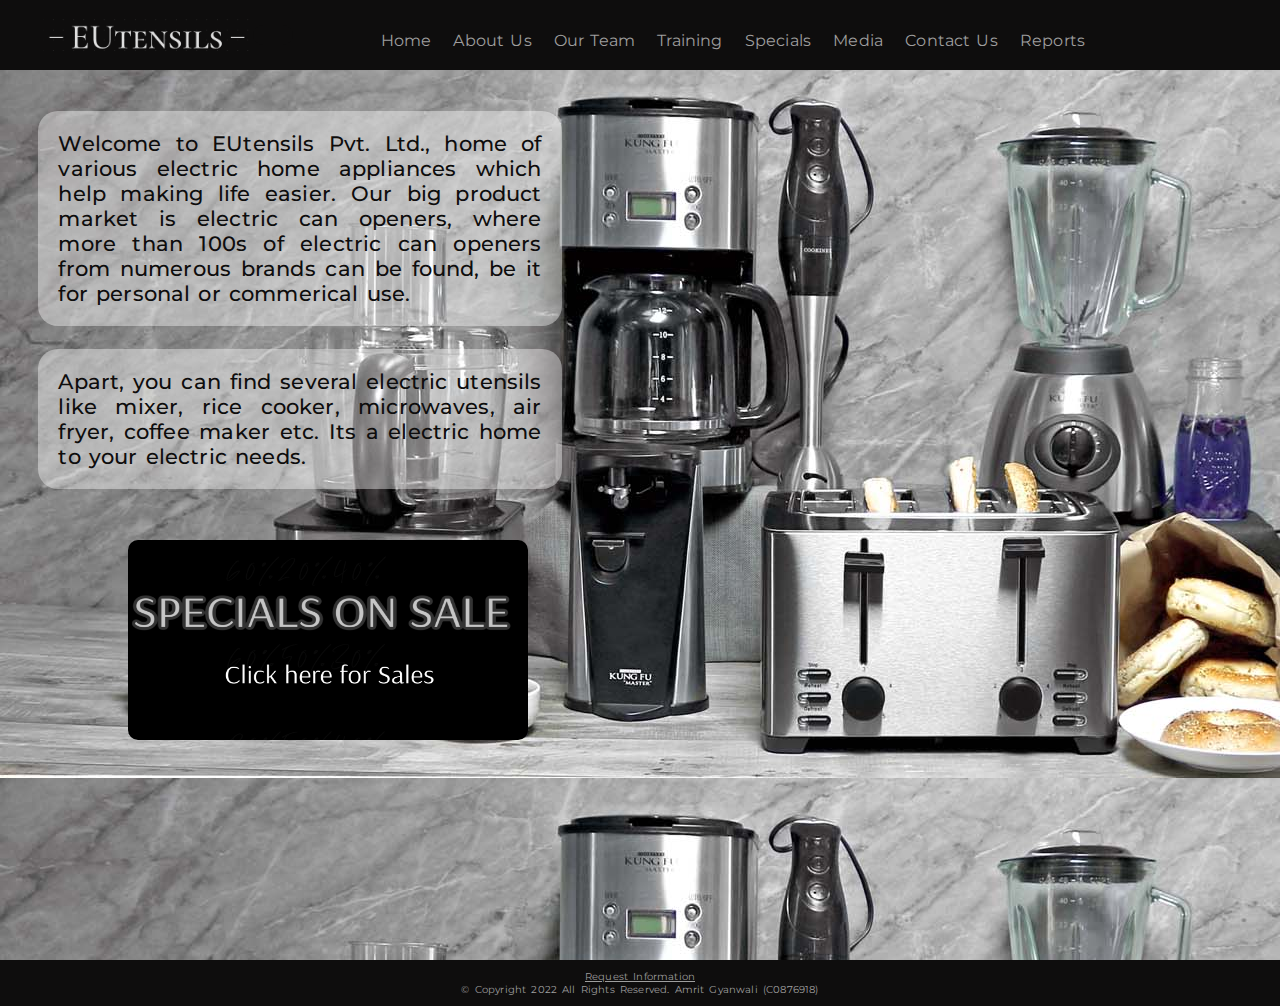
<file: index.html>
<!-- 
    Amrit Gyanwali
    C0876918
-->

<!-- Ref: w3schools.com for several conceptual informations during the term project build -->

<!DOCTYPE HTML5>
<html lang="en">

<head>
  <title>EUtensils</title>
  <!-- <script src="http://code.jquery.com/jquery-3.6.0.min.js"></script> -->
  <script src="js/jquery.min.js"></script>
  <link rel="stylesheet" href="css/styles.css">  <!-- common styles for all page -->
  <script src="js/main.js"></script>
  <meta charset="UTF-8">
  <meta name="viewport" content="width=device-width, initial-scale=1.0">
</head>

<body class="main-page">
  <div class="container">
    <header>

      <!-- Navigation for mobile and desktop views -->
      <nav class="nav">
        <input type="checkbox" id="nav-check">
        <a class="nav-logo" href="index.html" src="/images/logo.png"><img src="images/logo.png" height="50px" id="logo"
            alt="logo image"></a>

        <div class="nav-btn">
          <!-- Creates 3 bar button for mobile view -->
          <label for="nav-check">
            <span></span>
            <span></span>
            <span></span>
          </label>
        </div>

        <!-- Navigation menu items -->
        <ul class="nav-list nav-links">
          <li>
            <a href="index.html">Home</a>
          </li>
          <li>
            <a href="about.html">About Us</a>
          </li>
          <li>
            <a href="team.html">Our Team</a>
          </li>
          <li>
            <a href="training.html">Training</a>
          </li>
          <li>
            <a href="specials.html">Specials</a>
          </li>
          <li>
            <a href="media.html">Media</a>
          </li>
          <li>
            <a href="contact.html">Contact Us</a>
          </li>
          
          <!-- Drop down menu linking to database application MVC table data -->
          <li>
            <div class="dropdown">
              <a class="nav-report">Reports</a>
              <div class="dropdown-content">
                <br>
                <a href="http://185.113.4.41:7222/web1.html" target="_blank">WEB1</a><br><br>
                <a href="http://185.113.4.41:7222/web2.html" target="_blank">WEB2</a><br><br>
                <a href="http://185.113.4.41:7222/web3.html" target="_blank">WEB3</a><br><br>
                <a href="http://185.113.4.41:7222/web4.html" target="_blank">WEB4</a>

              </div>
            </div>
          </li>
        </ul>
      </nav>
    </header>

    <!-- Index page main container -->
    <main>
      <div class="banner">
        <div class="banner-info">
          <h3 class="banner-text">
            <p>
              Welcome to EUtensils Pvt. Ltd., home of various electric home appliances which help making life easier.
              Our big product market is electric can openers, where more than 100s of electric can openers from
              numerous brands can be found, be it for personal or commerical use. </p> <br>
            <p>
              Apart, you can find several electric utensils like mixer, rice cooker, microwaves, air fryer, coffee maker etc. 
              Its a electric home to your electric needs.
            </p>
          </h3>
        </div>
        
        <div class="specials-sale">
          <a href="specials.html"> <img class="sp-sale-img" src="images/banner-sale.png" alt="banner sale image" height="200px" width="400px"></a>
        </div>
        
      </div>
     

    </main>

    <!-- Footer start -->
    <footer>
      <a href="mailto:info@eutensils.com">Request Information</a><br>
      <p> &copy; Copyright 2022 All Rights Reserved. Amrit Gyanwali (C0876918)</p>
    </footer>

  </div>
</body>

</html>
</file>
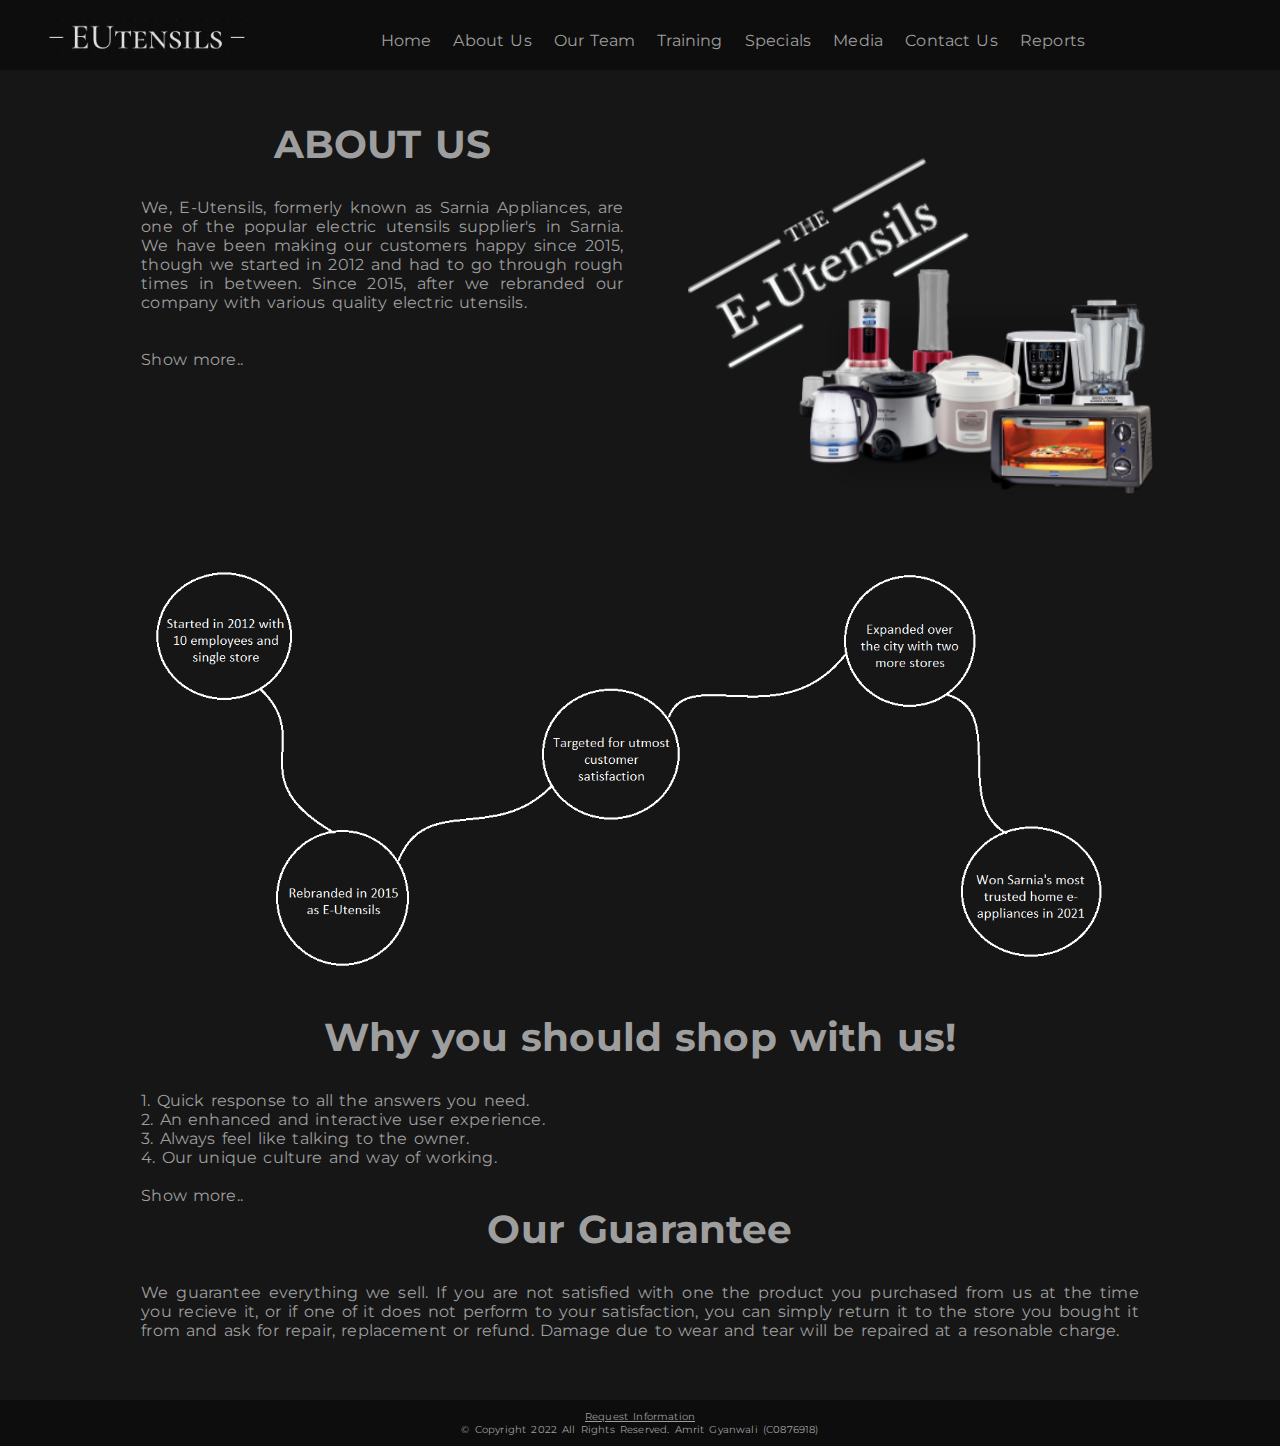
<file: about.html>
<!-- 
    Amrit Gyanwali
    C0876918
-->

<!-- Ref: w3schools.com for several conceptual informations during the term project build -->

<!DOCTYPE HTML5>
<html lang="en">

<head>
  <title>EUtensils</title>
  <!-- <script src="http://code.jquery.com/jquery-3.6.0.min.js"></script> -->
  <script src="js/jquery.min.js"></script>
  <link rel="stylesheet" href="css/styles.css"> <!-- common styles for all page -->
  <script src="js/main.js"></script>
  <link rel="stylesheet" href="css/about.css">
  <meta charset="UTF-8">
  <meta name="viewport" content="width=device-width, initial-scale=1.0">
</head>

<body class="main-page">
  <div class="container">
    <header>
      <!-- Navigation for mobile and desktop views -->
      <nav class="nav">
        <input type="checkbox" id="nav-check">
        <a class="nav-logo" href="index.html" src="/images/logo.png"><img src="images/logo.png" height="50px" id="logo"
            alt="logo image"></a>

        <div class="nav-btn">
          <!-- Creates 3 bar button for mobile view -->
          <label for="nav-check">
            <span></span>
            <span></span>
            <span></span>
          </label>
        </div>

        <!-- Navigation menu items -->
        <ul class="nav-list nav-links">
          <li>
            <a href="index.html">Home</a>
          </li>
          <li>
            <a href="about.html">About Us</a>
          </li>
          <li>
            <a href="team.html">Our Team</a>
          </li>
          <li>
            <a href="training.html">Training</a>
          </li>
          <li>
            <a href="specials.html">Specials</a>
          </li>
          <li>
            <a href="media.html">Media</a>
          </li>
          <li>
            <a href="contact.html">Contact Us</a>
          </li>

          <!-- Drop down menu linking to database application MVC table data -->
          <li>
            <div class="dropdown">
              <a class="nav-report">Reports</a>
              <div class="dropdown-content">
                <br>
                <a href="http://185.113.4.41:7222/web1.html" target="_blank">WEB1</a><br><br>
                <a href="http://185.113.4.41:7222/web2.html" target="_blank">WEB2</a><br><br>
                <a href="http://185.113.4.41:7222/web3.html" target="_blank">WEB3</a><br><br>
                <a href="http://185.113.4.41:7222/web4.html" target="_blank">WEB4</a>

              </div>
            </div>
          </li>
        </ul>
      </nav>
    </header>

    <main>
      <div class="aboutus-container">
        <div class="aboutus-wrapper">
          <!-- Introduction to the company -->
          <div id="aboutus-intro">
            <h2 class="aboutus-label">ABOUT US</h2>
            <div> We, E-Utensils, formerly known as Sarnia Appliances, are one of the popular electric utensils
              supplier's
              in Sarnia.
              We have been making our customers happy since 2015, though we started in 2012 and had to go through rough
              times in between.

              Since 2015, after we rebranded our company with various quality electric utensils. <br><br>
            </div>
            <div class="hide">
              Over a span of seven years, we have been able to open our stores at two more places in Sarnia and
              wish to grow more with our customer's love and support so that we could provide services to as many people
              as possible
              in Sarnia and even beyond the city.

            </div>
            <a class="show-hide"><br>Show more..</a>
          </div>

          <div class="aboutus-img">
            <img src="images/about-img.png" alt="about us image">
          </div>
        </div>

        <!-- graphical representation of company history -->
        <div class="about-history">
          <div class="our-story">
            <img src="images/aboutus-history.png" class="full-width story-margin" alt="about us history">
          </div>
          <div class="being-reason">
            <h2 class="aboutus-label">Why you should shop with us!</h2>
            <div>1. Quick response to all the answers you need.<br>
              2. An enhanced and interactive user experience.<br>
              3. Always feel like talking to the owner.<br>
              4. Our unique culture and way of working.<br>
            </div>
            <div class="hide">
              5. Deals, with the lowest prices, guaranteed.<br>
              6. VIP memberships for awesome previleges.<br>
              7. Multiple stores for ease of access.<br>
              8. Extended guarantees on most of the products.
            </div>
            <a class="show-hide"><br>Show more..</a>
          </div>
          <div class="our-guarantee">
            <h2 class="aboutus-label"> Our Guarantee</h2>
            <P>We guarantee everything we sell. If you are not satisfied with one the product you purchased from us at
              the time you recieve it, or if one of it does not perform to your satisfaction, you can simply return it
              to the store you bought it from and ask for repair, replacement or refund. Damage due to wear and tear
              will be repaired at a resonable charge.</P>
          </div>
        </div>
      </div>
    </main>

    <!-- Footer start -->
    <footer>
      <a href="mailto:info@eutensils.com">Request Information</a><br>
      <p> &copy; Copyright 2022 All Rights Reserved. Amrit Gyanwali (C0876918)</p>
    </footer>

  </div>
</body>

</html>
</file>
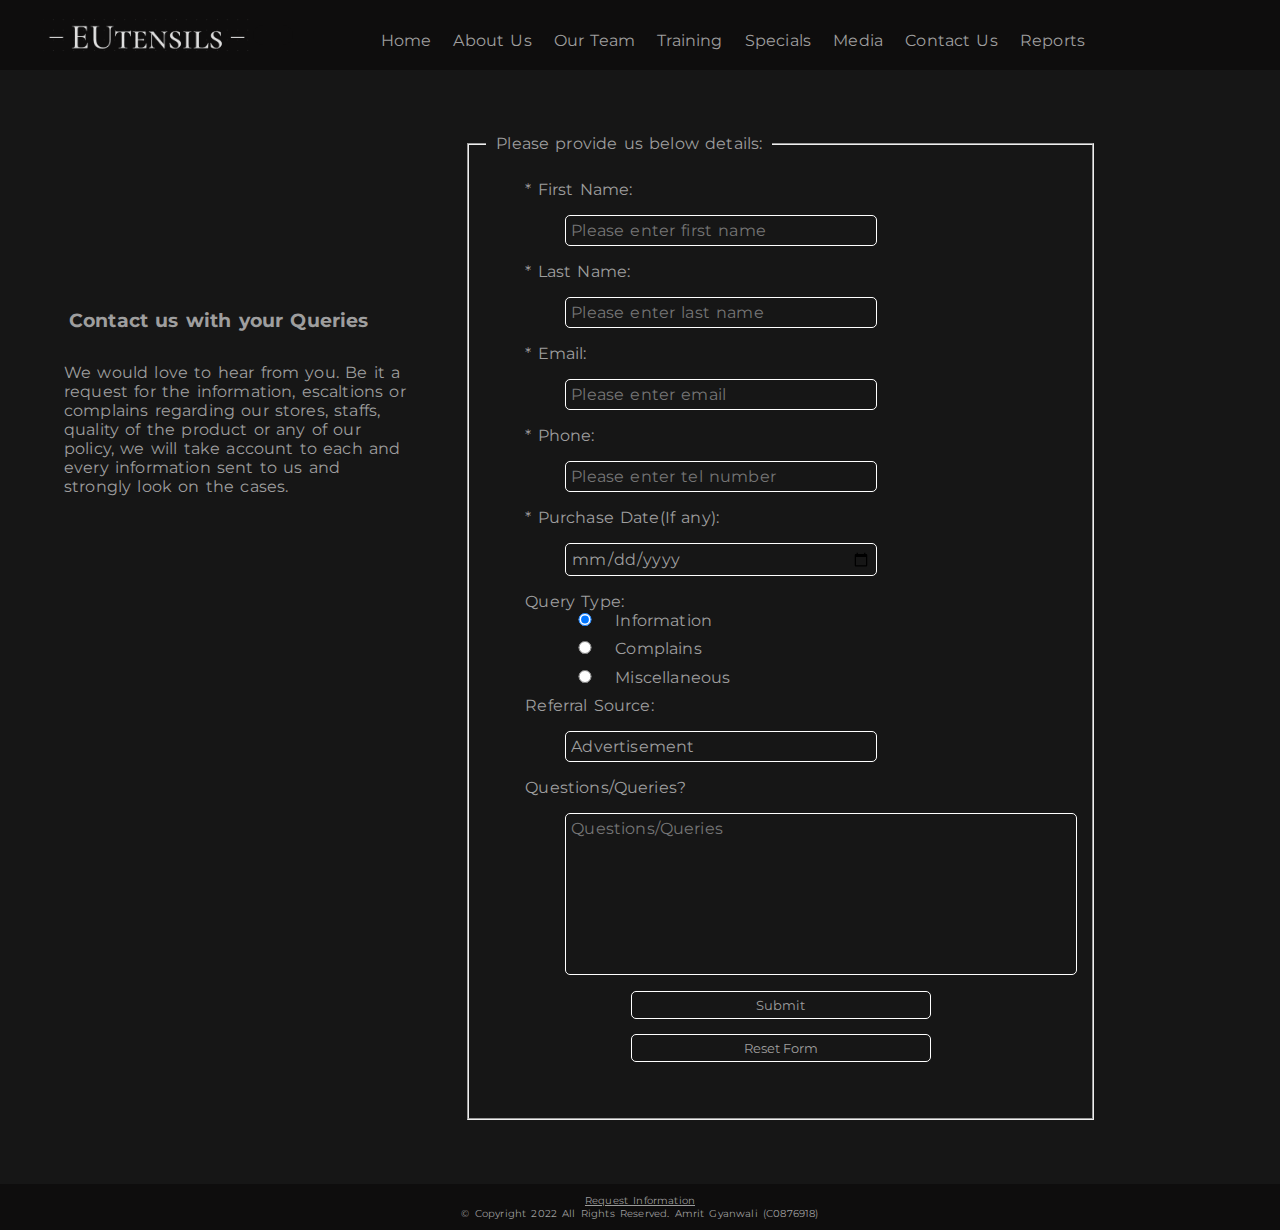
<file: contact.html>
<!-- 
    Amrit Gyanwali
    C0876918
-->

<!-- Ref: w3schools.com for several conceptual informations during the term project build -->

<!DOCTYPE HTML5>
<html lang="en">

<head>
  <title>EUtensils</title>
  <!-- <script src="http://code.jquery.com/jquery-3.6.0.min.js"></script> -->
  <script src="js/jquery.min.js"></script>
  <script src="js/jquery.validate.min.js"></script>
  <script src="js/additional-methods.min.js"></script>	
  <link rel="stylesheet" href="css/styles.css">  <!-- common styles for all page -->
  <link rel="stylesheet" href="css/contact.css">
  <script src="js/main.js"></script>
  <script src="js/validate.js"></script>

  <meta charset="UTF-8">
  <meta name="viewport" content="width=device-width, initial-scale=1.0">
</head>

<body class="main-page">
  <div class="container">
    <header>
      <!-- Navigation for mobile and desktop views -->
      <nav class="nav">
        <input type="checkbox" id="nav-check">
        <a class="nav-logo" href="index.html" src="/images/logo.png"><img src="images/logo.png" height="50px" id="logo"
            alt="logo image"></a>

        <div class="nav-btn">
          <!-- Creates 3 bar button for mobile view -->
          <label for="nav-check">
            <span></span>
            <span></span>
            <span></span>
          </label>
        </div>

        <!-- Navigation menu items -->
        <ul class="nav-list nav-links">
          <li>
            <a href="index.html">Home</a>
          </li>
          <li>
            <a href="about.html">About Us</a>
          </li>
          <li>
            <a href="team.html">Our Team</a>
          </li>
          <li>
            <a href="training.html">Training</a>
          </li>
          <li>
            <a href="specials.html">Specials</a>
          </li>
          <li>
            <a href="media.html">Media</a>
          </li>
          <li>
            <a href="contact.html">Contact Us</a>
          </li>

          <!-- Drop down menu linking to database application MVC table data -->
          <li>
            <div class="dropdown">
              <a class="nav-report">Reports</a>
              <div class="dropdown-content">
                <br>
                <a href="http://185.113.4.41:7222/web1.html" target="_blank">WEB1</a><br><br>
                <a href="http://185.113.4.41:7222/web2.html" target="_blank">WEB2</a><br><br>
                <a href="http://185.113.4.41:7222/web3.html" target="_blank">WEB3</a><br><br>
                <a href="http://185.113.4.41:7222/web4.html" target="_blank">WEB4</a>

              </div>
            </div>
          </li>
        </ul>
      </nav>

    </header>

    <!-- container area for contact us page -->
    <main>
      <!-- Binds the left-wrapper and right wrapper to same row -->
      
      <!-- In Term project, form is asked to be set in middle, which I have done for mobile view. For desktop, centring the form  -->
      <!-- was making lots of left and right side area unused. so aligned form in right side to make view more appealing -->
      <div class="contact-wrapper">
        <div class="left-wrapper">
          <h3>Contact us with your Queries</h3> <br>
          <p>We would love to hear from you. Be it a request for the information, escaltions or complains regarding our
            stores, staffs, quality of the product or any of our policy, we will take account to each and every
            information sent to us and strongly look on the cases.</p>
        </div>
        <div class="right-wrapper">
          <!-- Form area -->
          <form action="response.html" method="post"
          name="contact_form" id="contact_form">
            <fieldset class="field-set">
              <legend> Please provide us below details: </legend>
              <div class="form-body">
                <!-- input elements -->
                <label for="fName">* First Name:</label>
                <input type="text" name="fName" id="fName" placeholder="Please enter first name">

                <label for="lName">* Last Name:</label>
                <input type="text" name="lName" id="lName" placeholder="Please enter last name">

                <label for="email">* Email:</label>
                <input type="email" name="email" id="email" placeholder="Please enter email">

                <label for="phone">* Phone: </label>
                <input type="tel" id="phone" name="phone" placeholder="Please enter tel number">

                <label for="date">* Purchase Date(If any):</label>
                <input type="date" name="date" id="date">

                <!-- input radio element -->
                <p>Query Type:</p>
                <ul>
                  <li><input type="radio" name="query" id="info" value="infp" class="chkbx" checked="checked">Information</li>
                  <li><input type="radio" name="query" id="complain" value="complain" class="chkbx">Complains</li>
                  <li><input type="radio" name="query" id="misc" value="misc" class="chkbx">Miscellaneous</li>
                </ul>

                <!-- From select for dropdown selection -->
                <label for="reference">Referral Source:</label>
                <select name="reference" id="reference">
                  <option value="ad">Advertisement</option>
                  <option value="friend">Friend</option>
                  <option value="google">Google</option>
                  <option value="social">Social Media</option>
                  <option value="other">Other</option>
                </select>

                <!-- form element textarea for queries -->
                <label for="questions"> Questions/Queries?</label>
                <textarea id="questions" name="questions" rows="3" cols="25" placeholder="Questions/Queries"></textarea>

                <!-- form input element buttons  -->
                <input type="submit" id="submit" value="Submit" class="btn">
                <input type="reset" id="reset" value="Reset Form" class="btn">
              </div>

            </fieldset>
          </form>
        </div>


      </div>
    </main>

    <!-- Footer start -->
    <footer>
      <a href="mailto:info@eutensils.com">Request Information</a><br>
      <p> &copy; Copyright 2022 All Rights Reserved. Amrit Gyanwali (C0876918)</p>
    </footer>

  </div>
</body>

</html>
</file>
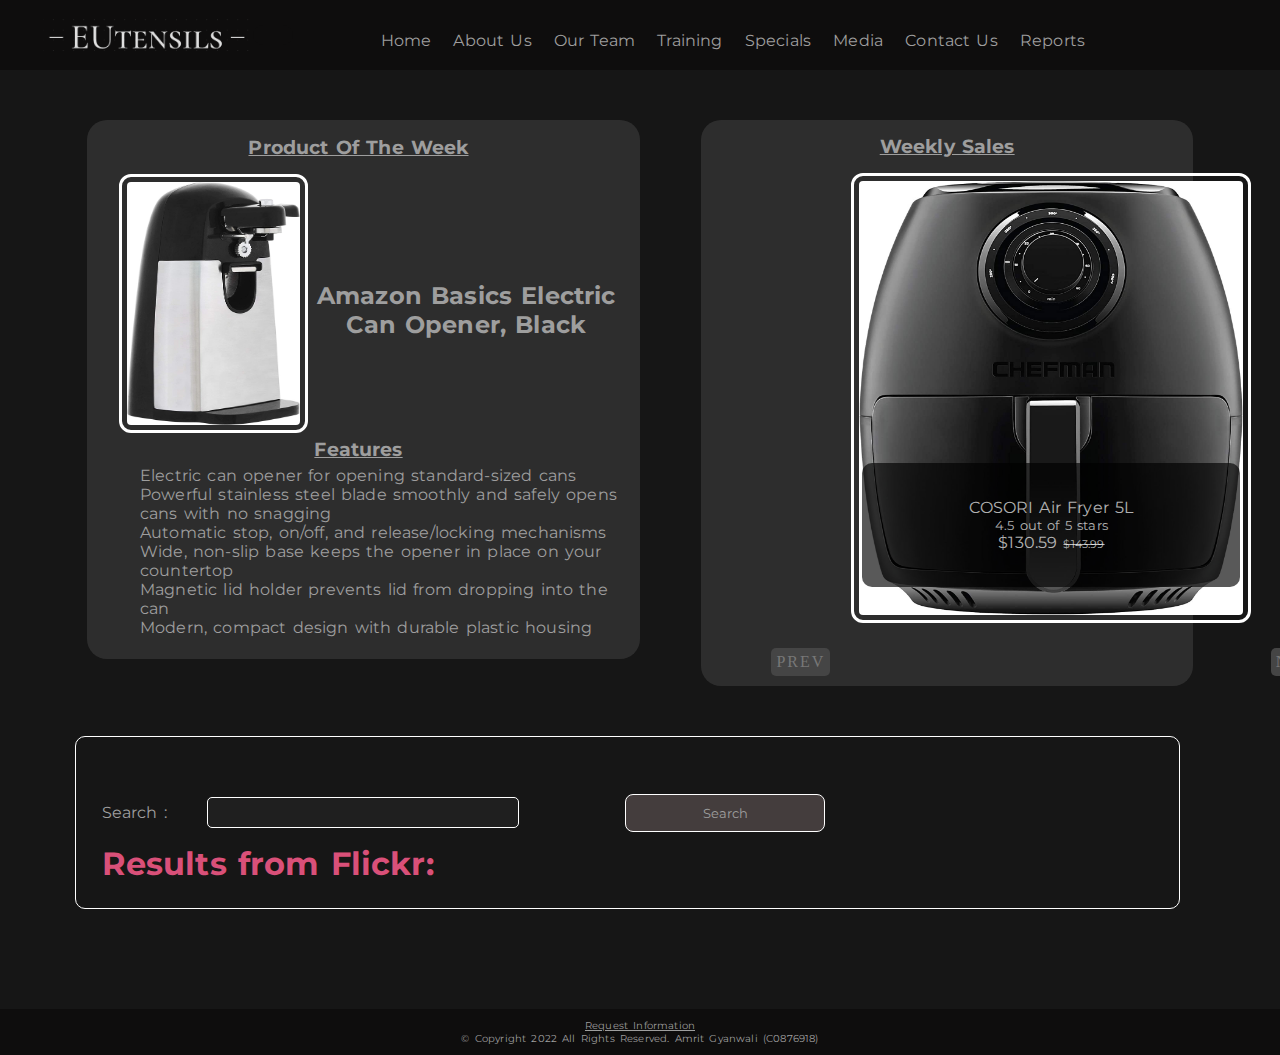
<file: specials.html>
<!-- 
    Amrit Gyanwali
    C0876918
-->

<!-- Ref: w3schools.com for several conceptual informations during the term project build -->

<!DOCTYPE HTML5>
<html lang="en">

<head>
    <title>EUtensils</title>
    <!-- <script src="http://code.jquery.com/jquery-3.6.0.min.js"></script> -->
    <script src="js/jquery.min.js"></script>
    <script src="js/jquery-ui.js"></script>
    <link rel="stylesheet" href="css/styles.css"> <!-- common styles for all page -->
    <link rel="stylesheet" href="css/specials.css">
    <script src="js/main.js"></script>
    <script src="js/specials.js"></script>
    <meta charset="UTF-8">
    <meta name="viewport" content="width=device-width, initial-scale=1.0">
</head>

<body class="main-page">
    <div class="container">
        <header>
            <!-- Navigation for mobile and desktop views -->
            <nav class="nav">
                <input type="checkbox" id="nav-check">
                <a class="nav-logo" href="index.html" src="/images/logo.png"><img src="images/logo.png" height="50px"
                        id="logo" alt="logo image"></a>

                <div class="nav-btn">
                    <!-- Creates 3 bar button for mobile view -->
                    <label for="nav-check">
                        <span></span>
                        <span></span>
                        <span></span>
                    </label>
                </div>

                <!-- Navigation menu items -->
                <ul class="nav-list nav-links">
                    <li>
                        <a href="index.html">Home</a>
                    </li>
                    <li>
                        <a href="about.html">About Us</a>
                    </li>
                    <li>
                        <a href="team.html">Our Team</a>
                    </li>
                    <li>
                        <a href="training.html">Training</a>
                    </li>
                    <li>
                        <a href="specials.html">Specials</a>
                    </li>
                    <li>
                        <a href="media.html">Media</a>
                    </li>
                    <li>
                        <a href="contact.html">Contact Us</a>
                    </li>

                    <!-- Drop down menu linking to database application MVC table data -->
                    <li>
                        <div class="dropdown">
                            <a class="nav-report">Reports</a>
                            <div class="dropdown-content">
                                <br>
                                <a href="http://185.113.4.41:7222/web1.html" target="_blank">WEB1</a><br><br>
                                <a href="http://185.113.4.41:7222/web2.html" target="_blank">WEB2</a><br><br>
                                <a href="http://185.113.4.41:7222/web3.html" target="_blank">WEB3</a><br><br>
                                <a href="http://185.113.4.41:7222/web4.html" target="_blank">WEB4</a>

                            </div>
                        </div>
                    </li>
                </ul>
            </nav>

        </header>

        <main>
            <div class="banner-specials">

                <!-- class row Binds multiple divs in single row for desktop view -->
                <!-- but binds as block element for mobile view to show only one element per row -->
                <div class="row">
                    <div class="product-of-week">
                        <h3 class="underline">Product Of The Week</h3>
                        <div class="card-body">
                            <div class="inner">
                                <img alt="product of the day" class="res-img float-left"
                                    src="images/product-of-day.jpg">
                                <h2>Amazon Basics Electric Can Opener, Black</h2>
                            </div>
                            <h3 class="underline margin-0">Features</h3>
                            <div class="outer">
                                <ul class="left-align">
                                    <li>Electric can opener for opening standard-sized cans</li>
                                    <li>Powerful stainless steel blade smoothly and safely opens cans with no snagging
                                    </li>
                                    <li>Automatic stop, on/off, and release/locking mechanisms</li>
                                    <li>Wide, non-slip base keeps the opener in place on your countertop</li>
                                    <li>Magnetic lid holder prevents lid from dropping into the can</li>
                                    <li>Modern, compact design with durable plastic housing</p>
                                    </li>
                                </ul>
                            </div>
                        </div>
                    </div>
                    <div class="weekly-sales">
                        <h3 class="underline">Weekly Sales</h3>
                        <div class="card-body">
                            <div class="carousel-container">
                                <div class="carousel">
                                    <div id="item1" class="carousel-item sales-img-wrapper">
                                        <img class="res-img-sales" src="images/sale-1.jpg" alt="sale item">
                                        <div class="sale-itm-product-detail">
                                            <span class="sale-itm-name">COSORI Air Fryer 5L</span>
                                            <span class="sale-itm-ratings">4.5 out of 5 stars</span>
                                            <span class="sale-itm-price">$130.59</span>
                                            <span class="sale-itm-old-price">$143.99</span>
                                        </div>
                                    </div>
                                    <div id="item2" class="carousel-item sales-img-wrapper">
                                        <img class="res-img-sales" src="images/sale-2.jpg" alt="sale item">
                                        <div class="sale-itm-product-detail">
                                            <span class="sale-itm-name">COSORI Electric Kettle 1.7L</span>
                                            <span class="sale-itm-ratings">4.5 out of 5 stars</span>
                                            <span class="sale-itm-price">$33.59</span>
                                            <span class="sale-itm-old-price">$47.99</span>
                                        </div>
                                    </div>
                                    <div id="item3" class="carousel-item sales-img-wrapper">
                                        <img class="res-img-sales" src="images/sale-3.jpg" alt="sale item">
                                        <div class="sale-itm-product-detail">
                                            <span class="sale-itm-name">KitchenAid K45SSOB Classic</span>
                                            <span class="sale-itm-ratings">4.7 out of 5 stars</span>
                                            <span class="sale-itm-price">$279.00</span>
                                            <span class="sale-itm-old-price">$328.98</span>
                                        </div>
                                    </div>
                                    <div id="item4" class="carousel-item sales-img-wrapper">
                                        <img class="res-img-sales" src="images/sale-4.jpg" alt="sale item">
                                        <div class="sale-itm-product-detail">
                                            <span class="sale-itm-name">BELLA Electric Can Opener</span>
                                            <span class="sale-itm-ratings">4.2 out of 5 stars</span>
                                            <span class="sale-itm-price">$23.65</span>
                                            <span class="sale-itm-old-price">$40.45</span>
                                        </div>
                                    </div>
                                    <div id="item5" class="carousel-item sales-img-wrapper">
                                        <img class="res-img-sales" src="images/sale-5.jpg" alt="sale item">
                                        <div class="sale-itm-product-detail">
                                            <span class="sale-itm-name">Instant Pot Duo 7-in-1</span>
                                            <span class="sale-itm-ratings">4.6 out of 5 stars</span>
                                            <span class="sale-itm-price">$78.0</span>
                                            <span class="sale-itm-old-price">$104.99</span>
                                        </div>
                                    </div>
                                    <div id="item6" class="carousel-item sales-img-wrapper">
                                        <img class="res-img-sales" src="images/sale-6.jpg" alt="sale item">
                                        <div class="sale-itm-product-detail">
                                            <span class="sale-itm-name">BLACK+DECKER Electric Skillet</span>
                                            <span class="sale-itm-ratings">4.5 out of 5 stars</span>
                                            <span class="sale-itm-price">$53.83</span>
                                            <span class="sale-itm-old-price">$69.99</span>
                                        </div>
                                    </div>
                                </div>

                                <div class="carousel-controls">
                                    <a href="#" class="left" onclick="showSlide(true); return false;">prev</a>
                                    <a href="#" class="right" onclick="showSlide(false); return false;">next </a>
                                </div>
                            </div>
                        </div>
                    </div>
                </div>

            </div>

            <div class="search-products">
                Search :<input type="text" size="30" id="search">
                <input type="button" value="Search" id="btnSearch">
                <h1 id="flick">Results from Flickr:</h1>
                <div id="photos"></div>
            </div>
        </main>

        <!-- Footer start -->
        <footer>
            <a href="mailto:info@eutensils.com">Request Information</a><br>
            <p> &copy; Copyright 2022 All Rights Reserved. Amrit Gyanwali (C0876918)</p>
        </footer>

    </div>
</body>

</html>
</file>
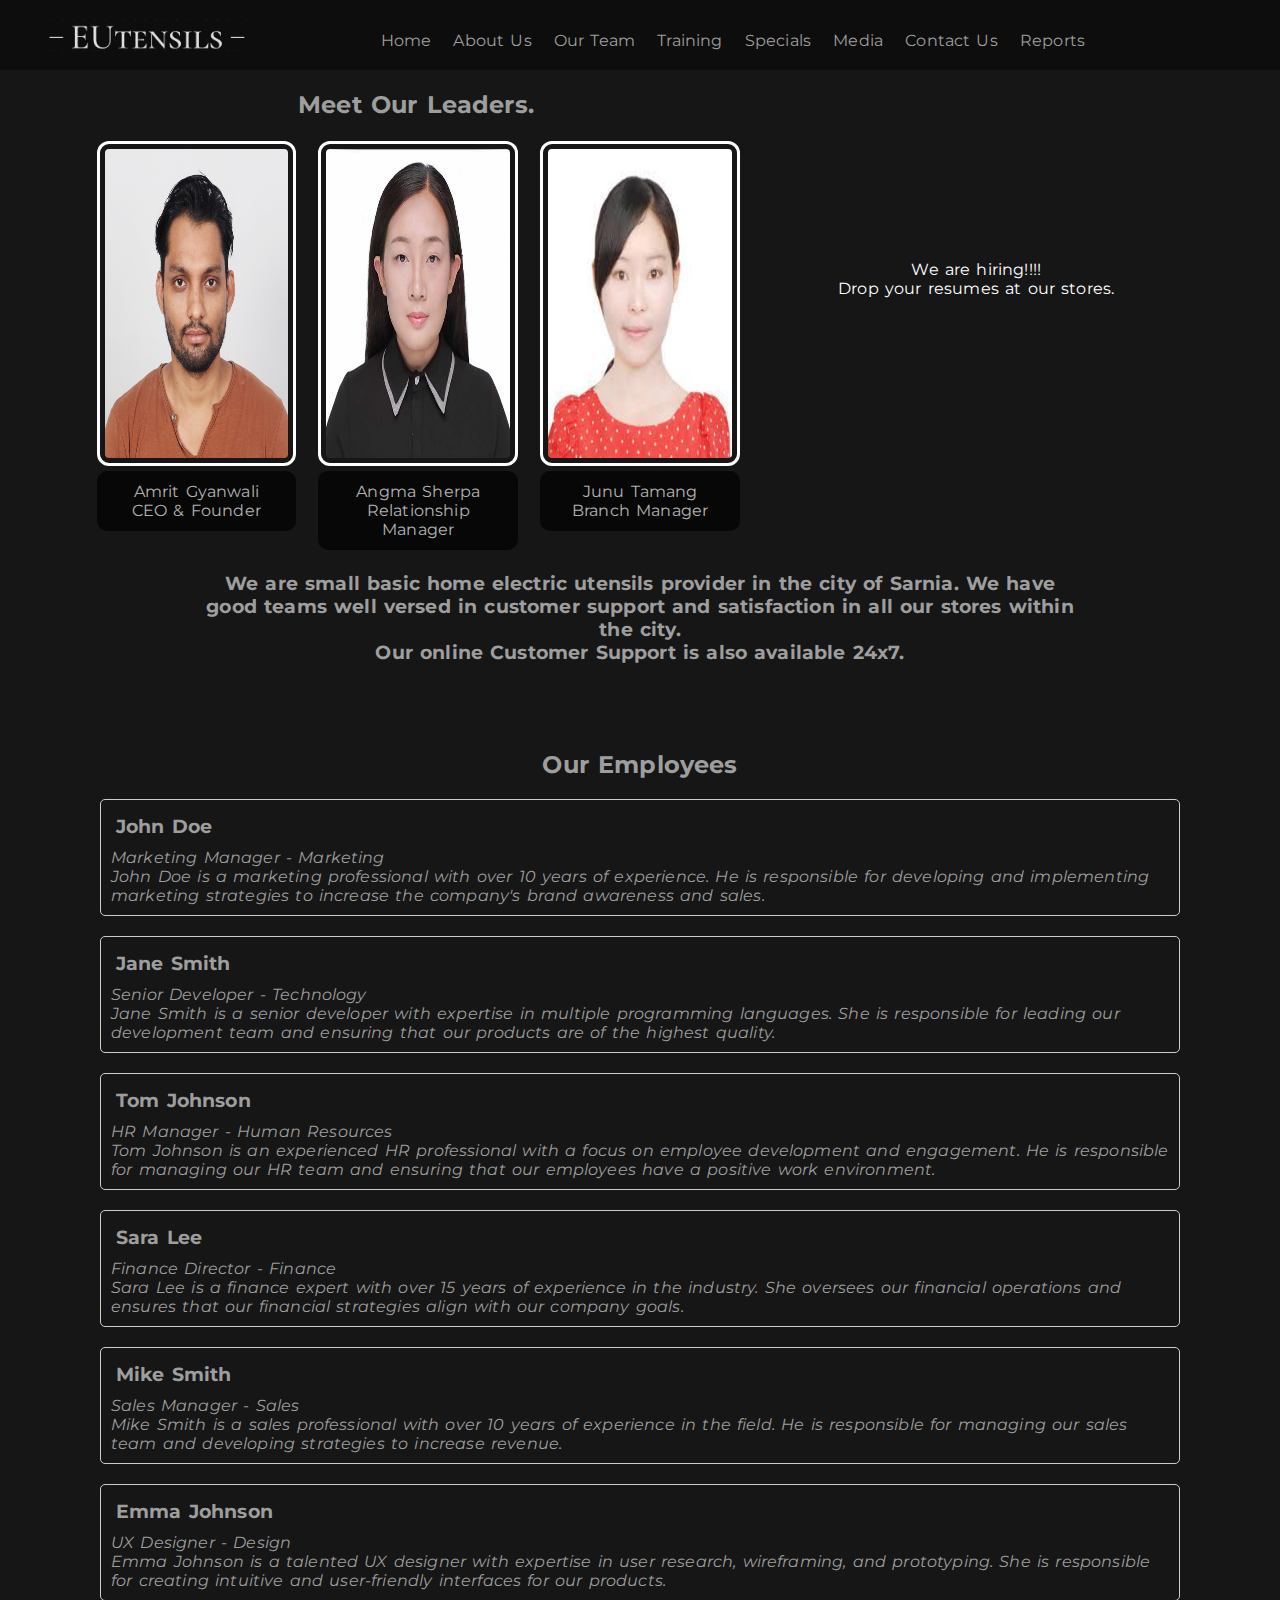
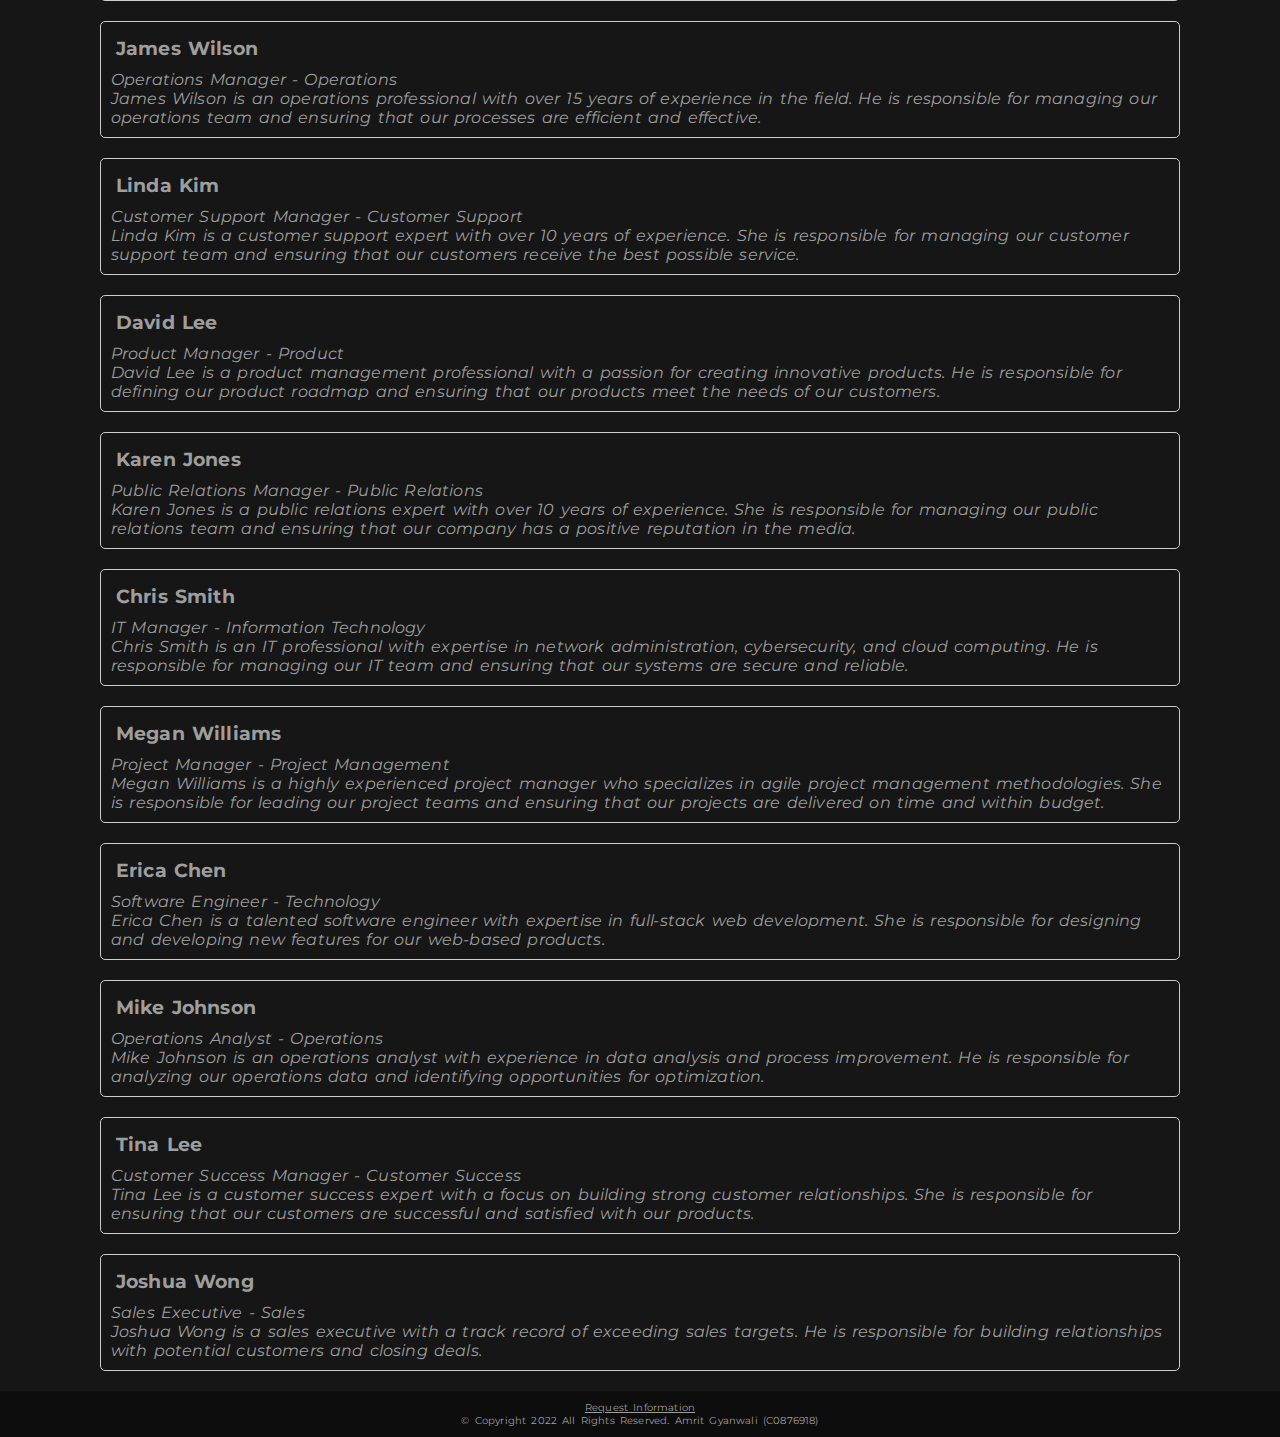
<file: team.html>
<!-- 
    Amrit Gyanwali
    C0876918
-->

<!-- Ref: w3schools.com for several conceptual informations during the term project build -->

<!DOCTYPE HTML5>
<html lang="en">

<head>
  <title>EUtensils</title>
  <!-- <script src="http://code.jquery.com/jquery-3.6.0.min.js"></script> -->
  <script src="js/jquery.min.js"></script>
  <link rel="stylesheet" href="css/styles.css">  <!-- common styles for all page -->
  <link rel="stylesheet" href="css/team.css">
  <script src="js/main.js"></script>
  <script src="js/team.js"></script>
  <meta charset="UTF-8">
  <meta name="viewport" content="width=device-width, initial-scale=1.0">
</head>

<body class="main-page">
  <div class="container">
    <header>
      <!-- Navigation for mobile and desktop views -->
      <nav class="nav">
        <input type="checkbox" id="nav-check">
        <a class="nav-logo" href="index.html" src="/images/logo.png"><img src="images/logo.png" height="50px" id="logo"
            alt="logo image"></a>

        <div class="nav-btn">
          <!-- Creates 3 bar button for mobile view -->
          <label for="nav-check">
            <span></span>
            <span></span>
            <span></span>
          </label>
        </div>

        <!-- Navigation menu items -->
        <ul class="nav-list nav-links">
          <li>
            <a href="index.html">Home</a>
          </li>
          <li>
            <a href="about.html">About Us</a>
          </li>
          <li>
            <a href="team.html">Our Team</a>
          </li>
          <li>
            <a href="training.html">Training</a>
          </li>
          <li>
            <a href="specials.html">Specials</a>
          </li>
          <li>
            <a href="media.html">Media</a>
          </li>
          <li>
            <a href="contact.html">Contact Us</a>
          </li>

          <!-- Drop down menu linking to database application MVC table data -->
          <li>
            <div class="dropdown">
              <a class="nav-report">Reports</a>
              <div class="dropdown-content">
                <br>
                <a href="http://185.113.4.41:7222/web1.html" target="_blank">WEB1</a><br><br>
                <a href="http://185.113.4.41:7222/web2.html" target="_blank">WEB2</a><br><br>
                <a href="http://185.113.4.41:7222/web3.html" target="_blank">WEB3</a><br><br>
                <a href="http://185.113.4.41:7222/web4.html" target="_blank">WEB4</a>

              </div>
            </div>
          </li>
        </ul>
      </nav>

    </header>

    <!-- Team page container -->
    <main>
      <!-- Section element containing team leaders and their profiles -->
      <section>
        <h2 class="team-leader-heading">Meet Our Leaders.</h2>
        <div class="leaders">
          <!-- wrapper for all leaders -->
          <div class="leaders-wrapper">
            <div class="leader-image">
              <figure>
                <img class="img-leader" src="images/team-member-0.jpg" alt="Leader image">
                <figcaption class="img-leader-detail">Amrit Gyanwali <br> CEO & Founder</figcaption>
              </figure>
            </div>
            <div class="leader-image">
              <figure>
                <img class="img-leader" src="images/team-member-1.jpg" alt="Leader image">
                <figcaption class="img-leader-detail">Angma Sherpa <br> Relationship Manager</figcaption>
              </figure>
            </div>
            <div class="leader-image">
              <figure>
                <img class="img-leader" src="images/team-member-2.jpg" alt="Leader image">
                <figcaption class="img-leader-detail">Junu Tamang <br> Branch Manager </figcaption>
              </figure>
            </div>
          </div>
        </div>
      </section>

      <!-- Blinking message to grab end user atttention -->
      <aside class="team-aside">
        <p class="hiring-aside">
          We are hiring!!!!<br>
          Drop your resumes at our stores.
        </p>
      </aside>

      <!-- Article element with basic company details -->
      <article class="team-article">
        <h3>We are small basic home electric utensils provider in the city of Sarnia. We have good teams well versed in
          customer support and satisfaction in all our stores within the city.
          <br /> Our online Customer Support is also available 24x7.
        </h3>
      </article>

      <br/><br/><br/><br/>
      <div id="employee-list">
      </div>
    </main>

    <!-- Footer start -->
    <footer>
      <a href="mailto:info@eutensils.com">Request Information</a><br>
      <p> &copy; Copyright 2022 All Rights Reserved. Amrit Gyanwali (C0876918)</p>
    </footer>

  </div>
</body>

</html>
</file>
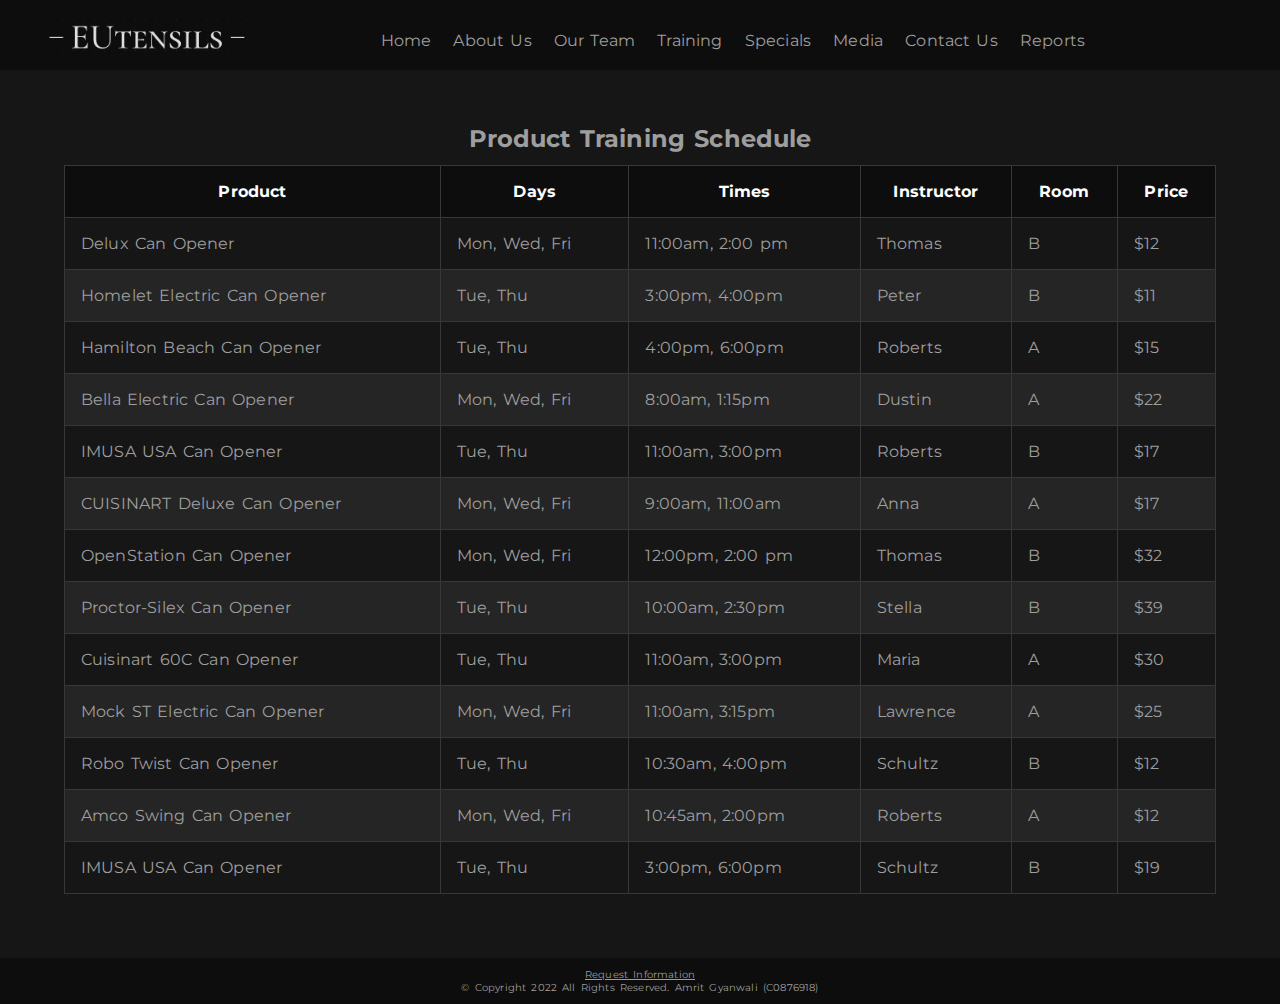
<file: training.html>
<!-- 
    Amrit Gyanwali
    C0876918
-->

<!-- Ref: w3schools.com for several conceptual informations during the term project build -->

<!DOCTYPE HTML5>
<html lang="en">

<head>
  <title>EUtensils</title>
  <!-- <script src="http://code.jquery.com/jquery-3.6.0.min.js"></script> -->
  <script src="js/jquery.min.js"></script>
  <link rel="stylesheet" href="css/styles.css"> <!-- common styles for all page -->
  <link rel="stylesheet" href="css/training.css">
  <script src="js/main.js"></script>
  <meta charset="UTF-8">
  <meta name="viewport" content="width=device-width, initial-scale=1.0">
</head>

<body class="main-page">
  <div class="container">
    <header>
      <!-- Navigation for mobile and desktop views -->
      <nav class="nav">
        <input type="checkbox" id="nav-check">
        <a class="nav-logo" href="index.html" src="/images/logo.png"><img src="images/logo.png" height="50px" id="logo"
            alt="logo image"></a>

        <div class="nav-btn">
          <!-- Creates 3 bar button for mobile view -->
          <label for="nav-check">
            <span></span>
            <span></span>
            <span></span>
          </label>
        </div>

        <!-- Navigation menu items -->
        <ul class="nav-list nav-links">
          <li>
            <a href="index.html">Home</a>
          </li>
          <li>
            <a href="about.html">About Us</a>
          </li>
          <li>
            <a href="team.html">Our Team</a>
          </li>
          <li>
            <a href="training.html">Training</a>
          </li>
          <li>
            <a href="specials.html">Specials</a>
          </li>
          <li>
            <a href="media.html">Media</a>
          </li>
          <li>
            <a href="contact.html">Contact Us</a>
          </li>

          <!-- Drop down menu linking to database application MVC table data -->
          <li>
            <div class="dropdown">
              <a class="nav-report">Reports</a>
              <div class="dropdown-content">
                <br>
                <a href="http://185.113.4.41:7222/web1.html" target="_blank">WEB1</a><br><br>
                <a href="http://185.113.4.41:7222/web2.html" target="_blank">WEB2</a><br><br>
                <a href="http://185.113.4.41:7222/web3.html" target="_blank">WEB3</a><br><br>
                <a href="http://185.113.4.41:7222/web4.html" target="_blank">WEB4</a>

              </div>
            </div>
          </li>
        </ul>
      </nav>

    </header>

    <!-- Container containing the main contents of trainings -->
    <main>
      <!-- Specific for mobile views with screen size less than 550px -->
      <div class="mobile">
        <h3>Product Training Schedule</h3>
        <br>
        <p><strong>FORMAT</strong>: <br> <i>PRODUCT_NAME: INSTRUCTOR(CLASS-PRICE) <br>
          (START_TIME, END_TIME), DAYS</i></p>
        <br>
        <p>Delux Can Opener: Thomas(B-$12) <br> 11:00am &amp; 2:00pm, (Mon, Wed, Fri)</p><br>
        <p>Homelet Electric Can Opener: Peter(B-$11) <br> 3:00pm &amp; 4:00pm, (Tue, Thu)</p><br>
        <p>Hamilton Beach Can Opener: Roberts(A-$15)<br> 4:00pm &amp; 6:00pm, (Tue, Thu)</p><br>
        <p>Bella Electric Can Opener: Dustin(A-$22)<br> 8:00am &amp; 1:15pm, (Mon, Wed, Fri)</p><br>
        <p>IMUSA USA Can Opener: Roberts(B-$17)<br> 11:00am &amp; 3:00pm, (Tue, Thu)</p><br>
        <p>CUISINART Deluxe Can Opener: Anna(A-$17)<br> 9:00am &amp; 11:00am, (Mon, Wed, Fri)</p><br>
        <p>OpenStation Can Opener: Thomas(B-$32)<br> 12:00pm &amp; 2:00pm, (Mon, Wed, Fri)</p><br>
        <p>Proctor-Silex Can Opener: Stella(B-$39)<br> 10:00am &amp; 2:30pm, (Tue, Thu)</p><br>
        <p>Cuisinart 60C Can Opener: Maria(A-$30)<br> 11:00am &amp; 3:00pm, (Tue, Thu)</p><br>
        <p>Mock ST Electric Can Opener: Lawrence(A-$25)<br> 11:00am &amp; 3:15pm, (Mon, Wed, Fri)</p><br>
        <p>Robo Twist Can Opener: Schultz(B-$12)<br> 10:30am &amp; 4:00pm, (Tue, Thu)</p><br>
        <p>Amco Swing Can Opener: Roberts(A-$12)<br> 10:45am &amp; 2:00pm, (Mon, Wed, Fri)</p><br>
      </div>

      <!-- Table view of trainings for desktops and tablets -->
      <div class="desktop">
        <table>
          <caption>Product Training Schedule</caption>
          <!-- Table headings -->
          <tr>
            <th>Product</th>
            <th>Days</th>
            <th>Times</th>
            <th>Instructor</th>
            <th>Room</th>
            <th>Price</th>
          </tr>
          <!-- Training Data -->
          <tr>
            <td>Delux Can Opener</td>
            <td>Mon, Wed, Fri</td>
            <td>11:00am, 2:00 pm</td>
            <td>Thomas</td>
            <td>B</td>
            <td>$12</td>
          </tr>
          <tr>
            <td>Homelet Electric Can Opener</td>
            <td>Tue, Thu</td>
            <td>3:00pm, 4:00pm</td>
            <td>Peter</td>
            <td>B</td>
            <td>$11</td>
          </tr>
          <tr>
            <td>Hamilton Beach Can Opener</td>
            <td>Tue, Thu</td>
            <td>4:00pm, 6:00pm</td>
            <td>Roberts</td>
            <td>A</td>
            <td>$15</td>
          </tr>
          <tr>
            <td>Bella Electric Can Opener</td>
            <td>Mon, Wed, Fri</td>
            <td>8:00am, 1:15pm</td>
            <td>Dustin</td>
            <td>A</td>
            <td>$22</td>
          </tr>
          <tr>
            <td>IMUSA USA Can Opener</td>
            <td>Tue, Thu</td>
            <td>11:00am, 3:00pm</td>
            <td>Roberts</td>
            <td>B</td>
            <td>$17</td>
          </tr>
          <tr>
            <td>CUISINART Deluxe Can Opener</td>
            <td>Mon, Wed, Fri </td>
            <td>9:00am, 11:00am</td>
            <td>Anna</td>
            <td>A</td>
            <td>$17</td>
          </tr>
          <tr>
            <td>OpenStation Can Opener</td>
            <td>Mon, Wed, Fri</td>
            <td>12:00pm, 2:00 pm</td>
            <td>Thomas</td>
            <td>B</td>
            <td>$32</td>
          </tr>
          <tr>
            <td>Proctor-Silex Can Opener</td>
            <td>Tue, Thu</td>
            <td>10:00am, 2:30pm</td>
            <td>Stella</td>
            <td>B</td>
            <td>$39</td>
          </tr>
          <tr>
            <td>Cuisinart 60C Can Opener</td>
            <td>Tue, Thu</td>
            <td>11:00am, 3:00pm</td>
            <td>Maria</td>
            <td>A</td>
            <td>$30</td>
          </tr>
          <tr>
            <td>Mock ST Electric Can Opener</td>
            <td>Mon, Wed, Fri</td>
            <td>11:00am, 3:15pm</td>
            <td>Lawrence</td>
            <td>A</td>
            <td>$25</td>
          </tr>
          <tr>
            <td>Robo Twist Can Opener</td>
            <td>Tue, Thu</td>
            <td>10:30am, 4:00pm</td>
            <td>Schultz</td>
            <td>B</td>
            <td>$12</td>
          </tr>
          <tr>
            <td>Amco Swing Can Opener</td>
            <td>Mon, Wed, Fri </td>
            <td>10:45am, 2:00pm</td>
            <td>Roberts</td>
            <td>A</td>
            <td>$12</td>
          </tr>
          <tr>
            <td>IMUSA USA Can Opener</td>
            <td>Tue, Thu</td>
            <td>3:00pm, 6:00pm</td>
            <td>Schultz</td>
            <td>B</td>
            <td>$19</td>
          </tr>
        </table>
      </div>
    </main>

    <!-- Footer start -->
    <footer>
      <a href="mailto:info@eutensils.com">Request Information</a><br>
      <p> &copy; Copyright 2022 All Rights Reserved. Amrit Gyanwali (C0876918)</p>
    </footer>

  </div>
</body>
</html>
</file>
<file: css/styles.css>
/* Amrit Gyanwali
C0876919 */

@import url("https://fonts.googleapis.com/css?family=Montserrat:400,400i,700");

* {
	padding: 0;
	margin: 0;
	box-sizing: border-box;
}

/* styles for body container */
body {
	overflow: auto;
	color: #9e9e9e;
	word-spacing: 2px;
	letter-spacing: 0.01rem;
	font-family: 'Montserrat';
	background-color: #161616;
}

.error {
	color: red;
	margin-bottom: 20px;
}

div.hide {
	display: none;
}

.show-hide {
	cursor: pointer;
}

/* heading 3 style rule */
h3 {
	font-family: 'Montserrat', 'sans-serif';
}

.container {
	margin: 0px 0px 0px;

}

/* navigation bar rules */
nav {
	display: flex;
	padding: 10px 30px;
	align-items: center;
	box-shadow: #161616;
	justify-content: flex-start;
	background-color: #0e0d0d;
	font-family: Montserrat, sans-serif;

}

.nav-logo {
	color: #fff;
	font-size: 1.1em;
	font-weight: bold;
	text-decoration: none;
}

.nav-list {
	list-style: none;
	margin-top: 10px;
	vertical-align: top;
	margin-left: calc(100% /17);
}

.nav-list li {
	cursor: pointer;
	margin-left: 1em;
	display: inline-block;
}

/* .nav-list a {
	color: #9e9e9e;
	text-decoration: none;
	transition: color 0.3s ease;
}

.nav-list a:hover {
	color: #fff;
	text-shadow: 0 0 9px #fff;
} */

.nav-btn {
	border: none;
	color: #fff;
	cursor: pointer;
	padding: 10px 20px;
	border-radius: 10px;
	background-color: #0e0d0d;
}

/* banner with image style */
.banner {
	width: 100%;
	height: 100%;
	object-fit: contain;
	background-image: url(../images/banner-0.jpg);
}

.banner-text {
	float: left;
	width: 600px;
	color: #0e0d0d;
	padding: 2% 3% 2%;
}

.banner-text>p {padding: 20px;
    font-weight: 500;
    text-align: justify;
    border-radius: 20px;
    background-color: rgb(255, 255, 255, 0.4);
    font-size: 1.1em;
}

footer {
	left: 0;
	right: 0;
	bottom: 0;
	padding: 10px;
	font-size: 10px;
	position: relative;
	text-align: center;
	background-color: #0e0d0d;
}

#nav-check {
	visibility: hidden;
}

/* resetting predefined color for anchor tag */
a:visited,
a {
	color: #9e9e9e;
}

header {
	width: 100%;
	height: 70px;
	position: fixed;
	z-index: 9999;
}

main {
	width: 100%;
	padding-top: 60px;
	position: relative;
	min-height: 98vh;
}

.row {
	margin: 2%;
	grid-row: 1;
}

.left-align {
	text-align: left;
}

.float-left {
	float: left;
}

.float-right {
	float: right;
}

.card-body>.inner,
.card-body>.outer {
	display: flex;
}

.card-body>.outer {
	margin: 0 0 4% 9%;
}

h3 {
	padding: 5px;
	margin: 2% auto 2%;
}

.card-body>.inner>h2 {
	margin-top: 20%;
}

.underline {
	text-decoration: underline;
}

.margin-0 {
	margin: 0 !important;
}


::-webkit-scrollbar {
	width: 8px;
}

::-webkit-scrollbar-track {
	box-shadow: inset 0 0 10px 10px rgb(255, 255, 255);
	border: solid 2px transparent;
}

::-webkit-scrollbar-thumb {
	box-shadow: inset 0 0 10px 10px rgb(152 152 152);
	border: solid 3px transparent;
	border-radius: 100px;
}

/* dropdown style rule for reports */
.dropdown {
	position: relative;
	display: inline-block;
}

.dropdown-content {
	display: none;
	background-color: #0e0d0d;
	position: absolute;
	min-width: 100px;
	box-shadow: 0px 8px 16px 0px rgba(0, 0, 0, 0.2);
	padding: 12px 16px;
	z-index: 1;
	margin-left: -15px;
}

.dropdown:hover .dropdown-content {
	display: block;
}

/* audio and video style rule for media.html */
.video,
.sound {
	padding: 1em;
	text-align: center;

	height: auto;
	width: 100%;
}

video {
	border: 0.1em ridge #FFFFFF;
	margin-top: 5%;
	width: 60%;

}

audio {
	margin-top: 5%;
	width: 60%;
}

.margin-5 {
	margin-top: 15px;
}

.banner-info {
	width:100%;
	display: inline-block;
}

.specials-sale {
	margin-left: 10%;
    border-radius: 10px;
    width: 425px;
	animation: animate-sale 2s linear infinite;
}

.sp-sale-img {
	border-radius: 10px;
}

/* style for blinking text  */
@keyframes animate-sale {
	0% {
		opacity: 0;
	}

	20% {
		opacity: 0;
	}

	40% {
		opacity: 0.4;
	}

	60% {
		opacity: 0.6;
	}

	80% {
		opacity: 0.4;
	}

	100% {
		opacity: 0;
	}
}

/* media queries for small screen laptops */
@media (min-width:967px) and (max-width:1091px) {
	.nav>.nav-list>li {
		margin-left: 0.5rem;
		transition: all 0.3s ease-in;
	}
}

/* media queries for small screen laptops */
@media (min-width:967px) and (max-width:1024px) {
	.nav-list {
		margin-left: 0px;
		transition: all 0.3s ease-in;
	}
}

@media (max-width:1200px) {

	video,
	audio {
		width: 80%;
	}
}

/* media queries for tablets view with max width of 967px */
@media (max-width:967px) {

	video,
	audio {
		width: 90%;
	}
}


/* media queries for mobile view with max width of 615px */
@media (max-width:615px) {
	.banner-text {
		width: 100%;

	}

	.dropdown-content {
		display: none;
		background-color: #0e0d0d;
		position: absolute;
		min-width: 100px;
		box-shadow: 0px 8px 16px 0px rgba(0, 0, 0, 0.2);
		padding: 12px 16px;
		z-index: 1;
		margin-left: 65px;
		margin-top: -170px;
	}

}



/* Media queries for mobile and tablet view */
/* style rule mainly for adding 3 bar nav button on mobile and tablet views */
@media (max-width:967px) {
	nav {
		border-bottom: #949191 solid 1px;
		padding: 10px 30px;
	}

	nav>.nav-btn>label {
		display: inline-block;
		width: 35px;
		height: 40px;
		padding-top: 10px;
	}

	nav>.nav-btn {
		display: inline-block;
		position: absolute;
		right: 0px;
		top: 0px;
	}

	.nav-list {
		margin-left: 0%;
		margin-top: 20px;
	}
	
	nav>.nav-btn>label:hover,
	.nav-btn>label {
		background-color: #0e0d0d;
	}

	nav>.nav-links {
		position: absolute;
		display: block;
		width: 100%;
		background-color: #0e0d0d;
		transition: all 0.3s ease-in;
		overflow-y: hidden;
		top: 50px;
		left: 0px;
	}

	nav>.nav-links>a {
		display: block;
		width: 100%;
	}
	
	.nav-list li {
		display: block;
		margin: 1.2em;
		margin-left: 10%;
	}

	nav>ul {
		border-top: 1px solid white;
		padding-left: 0px;
		margin-top: 10px;
	}

	nav>.nav-btn>label>span {
		display: block;
		width: 25px;
		height: 10px;
		border-top: 2px solid white;
	}

	/* works like if condition, if nav check is unchecked, it will set the height to 0, so that nav bar as dropdown will collapse */
	nav>#nav-check:not(:checked)~.nav-links {
		height: 0px;
	}

	/* works like if condition, if nav check is checked, it will set the height to 325, so that nav bar as dropdown will expand */
	nav>#nav-check:checked~.nav-links {
		height: 325px;
	}

	.dropdown-content {
		display: none;
		background-color: #0e0d0d;
		position: absolute;
		min-width: 100px;
		box-shadow: 0px 8px 16px 0px rgba(0, 0, 0, 0.2);
		padding: 12px 16px;
		z-index: 1;
		margin-left: 65px;
		margin-top: -170px;
	}

}

/* adjusting video on small screen laptops */
@media (max-width:1350px) {

	.mobile-set {
		position: fixed;
	}

	.media-main {
		padding-bottom: 50px;
	}
}

/* media queries for mobile view*/
@media (max-width:500px) {
	.specials-sale {
		margin: 5%;
		width:100%;
	}

	.sp-sale-img {
		width: 90%;
	}
}
</file>
<file: css/about.css>
/* Amrit Gyanwali
C0876919 */


.aboutus-container{
  width: 100%;
  padding:60px;
  
}

.aboutus-wrapper{
  width:100%;
  padding-left: 7%;
	text-align: justify;
  display: inline-flex;
}

.aboutus-img  {
  padding: 5%;
  margin: -10% 0 0 1%;
}

.aboutus-label {
  text-align: center;
    font-size: 2.45rem;
    margin-bottom: 30px;
}

.full-width{
  width: 100%;
}

.story-margin {
  margin-top: -5%;
  
}

.being-reason, .our-guarantee, .our-story {
  padding-left: 7%;
  padding-right: 7%;
  text-align: justify;
}


/* media queries for tablets and small screen laptops*/
@media (max-width:1120px) {
	.aboutus-wrapper {
    display: block;
  }

  .aboutus-img {
    display: none;
  }

  .about-history{
    margin-top: 10%;
  }
}


/* media queries for mobile devices*/
@media (max-width:550px) {

  .aboutus-label {
    font-size: 1.5rem;
  }

	.aboutus-wrapper {
    display: block;
    padding-left: 0;
  }

  .aboutus-container{
    padding: 30px;
  }

  .aboutus-img {
    display: none;
  }

  .about-history{
    margin-top: 10%;
  }

  .being-reason {
    padding-right: 0;
  }

  .our-guarantee, .our-story {
    padding-left: 0;
    padding-right: 0;
  }

  h2 {
    padding-top:30px
  }
}
</file>
<file: css/contact.css>
/* Amrit Gyanwali
C0876919 */

/* font import */
@import url("https://fonts.googleapis.com/css?family=Montserrat:400,400i,700");

/* unsetting the pre defined rule for form inputs */
input[type='text'],
input[type='email'],
input[type='tel'],
input[type='date'],
select,
option,
textarea {
    all: unset;
    margin-left: 40px;
    margin-top: 16px;
    margin-right: 100px;

}

.form-body {
    margin: 0 9% 9%;
}

.contact-wrapper input,
select,
textarea {
    display: block;
    margin-bottom: 1em;
    padding: 5px;
    border-radius: 5px;
    width: 300px;
    border: 1px solid white;
}

.contact-wrapper input:hover,
select:hover,
textarea:hover {
    cursor: pointer;
}


/* Style rule for label element */
.contact-wrapper label {
    display: block;
}

/* rule for text area */
textarea {
    width: 500px;
    height: 150px;
}



/* Style rule for unordered list within a form */
.contact-wrapper form ul {
    list-style-type: none;
}

/* Style rule for chkbx class */
.contact-wrapper .chkbx {
    display: inline-block;
    width: 60px;
}

.contact-wrapper {
    margin: 5%;


}

/* floats the area to left */
.left-wrapper {
    float: left;
    width: 30%;
    vertical-align: middle;
    padding-top: 15%;
}

/* floats the area to right */
.right-wrapper {
    width: 65%;
    display: inline-flex;
    margin-left: 5%;
}

.field-set {
    width: 100px;
}

.form-body ul {
    margin-left: 30px;
}

/* submit and reset button rules */
.form-body input[type='submit'],
input[type='reset'] {
    margin: auto;
    margin-top: 3%;
    background-color: #161616;
    color: #9e9e9e;
    font-family: 'Montserrat', 'sans-serif'
}

.form-body input[type='submit']:hover,
input[type='reset']:hover {
    color: white;
    cursor: pointer;
}

legend {
    margin: 17px;
    padding: 10px;
}


/* media queries for small screen laptops*/
@media (max-width:1375px) {
    textarea {
        margin-right: 71px;
    }


}

@media (max-width:1270px) {
    textarea {
        width: 425px;
    }

}

@media (max-width:1150px) {
    textarea {
        width: 330px;
    }

}

/* media queries for tablet with width less than 970px */
@media (max-width:970px) {
    textarea {
        width: 330px;
    }

    .right-wrapper {
        width: 60%;
        margin-left: 5%;
    }

    .left-wrapper {
        width: 30%;
    }

}

/* media queries for tablet with width less than 760px */

@media (max-width:760px) {
    textarea {
        width: 330px;
    }

    .right-wrapper {
        width: 100%;
        margin: auto;
        margin-top: 15px;
        display: block;
    }

    .left-wrapper {
        width: 100%;
        float: none;
        padding-top: 0;
    }

    .field-set {
        width: 100%;
    }
}

/* media queries for mobile screens */
@media (max-width:500px) {
    input[type='text'],
input[type='email'],
input[type='tel'],
input[type='date'],
select,
option,
textarea {
        width: 250px !important;
        margin-right: 0px;
    }

    .right-wrapper {
        width: 100%;
        margin: auto;
        margin-top: 15px;
        display: block;
    }

    .left-wrapper {
        width: 100%;
        float: none;
        padding-top: 0;
    }

    .field-set {
        width: 100%;
    }

    textarea {
        margin-right: 0;
    }

    .form-body {
        margin: 0 4% 4%;
    }
}
</file>
<file: css/specials.css>
/* Amrit Gyanwali
C0876919 */


.banner-specials {
	margin-top: 60px;

}

/* style rule for product of the week */
.product-of-week {
	width: 35%;
	float: left;
	padding-left: 5px;
	padding-right: 15px;
	margin-left: 5%;
	margin-right: 3%;
	text-align: center;
	border-radius: 20px;
	display: inline-block;
	background-color: rgb(255, 255, 255, 0.1);
}

/* styke ruke for weekly sales items */
.weekly-sales {
	width: 50%;
	margin-left: 2%;
	margin-right: 5%;
	text-align: center;
	display: inline-block;
	border-radius: 20px;
	background-color: rgb(255, 255, 255, 0.1);
}

.res-img {
	height: 259px;
    width: 314px;
    padding: 5px;
    border-radius: 12px;
    margin-left: 5%;
    border: 3px solid white;
	transition: all 0.3s ease-out;
}

.res-img-sales {
	width: 400px;
	height: 450px;
	border: 3px solid white;
	padding: 5px;
	border-radius: 12px;
	/* margin: 2.4%; */
	color: rgb(255, 255, 255, 0.7);
	transition: all 0.3s ease-out;
}

.res-img-sales:hover {
	width: 400px;
	height: 450px;
	border: 0px solid white;
	padding: 0px;
	border-radius: 12px;
	/* margin: 1.4%; */
	transition: all 0.3s ease-in;
	color: rgb(255, 255, 255);
}


.sales-img-wrapper {
	position: relative;
	display: inline-block;
	/* margin: 0 3% 3%; */
}

/* price and info style rule in weekly sales items */
.sale-itm-product-detail {
	position: absolute;
    top: 75%;
    left: 50%;
    transform: translate(-50%, -50%);
    background: rgb(0, 0, 0, 0.65);
    padding: 5%;
    color: rgb(255, 255, 255, 0.7);
    border-radius: 10px;
    width: 54%;
	transition: all 0.3s ease-out;
}

.sale-itm-product-detail:hover {
	color: rgb(255, 255, 255);
	transition: all 0.3s ease-in;

}

.sale-itm-ratings {
	font-size: 13px;
	display: grid;
}

.sale-itm-old-price {
	text-decoration: line-through;
	font-size: 11px;
}

.carousel-container {
	width: 700px;
	height: 490px;
  }
  
  .carousel {
	width: 700px;
	height: 470px;
	overflow: hidden;
  }
  
  .carousel-item {
	width: inherit;
	height: inherit;
	float: left;
	display: none;
  }
  
  .carousel-item p {
	color: #fff;
	margin: 0;
	line-height: 300px;
	font-family: Calibri;
	font-size: 50px;
	text-align: center;
  }
  
  .carousel-controls {
	width: inherit;
	height: 35px;
  }
  
  .carousel-container .carousel-controls > a {
	color: #777;
	margin: 5px;
	padding: 5px;
	font-family: Calibri;
	text-decoration: none;
	display: block;
	text-transform: uppercase;
	letter-spacing: 2px;
	transition: all 0.2s;
  }
  
  
  .carousel-container .carousel-controls > a:hover {
	color: #fff;
	background-color: #505050!important;
  }
  
  .carousel-container .carousel-controls > a.left {
	float: left;
	margin-left: 10%;
	padding: 5px;
    background-color: #454545;
    border-radius: 5px;
    margin-bottom: 10px;
  }
  
  .carousel-container .carousel-controls > a.right {
	float: right;
	margin-right: 10%;
	padding: 5px;
    background-color: #454545;
    border-radius: 5px;
    margin-bottom: 10px;
  }
  
  .carousel-status {
	margin: 0;
	color: #444;
	font-family: Calibri;
	font-size: 12px;
	text-align: center;
  }

  .search-products {
	margin-left: 75px;
	margin-top: 50px;
	border: 1px solid #fff;
	border-radius: 10px;
	padding: 2%;
	margin-bottom: 100px;
    margin-right: 100px;
  }
  
  input[type='text'] {
    all: unset;
    margin-left: 40px;
    margin-top: 16px;
    margin-right: 100px;
	border: 1px solid white;
	margin-bottom: 1em;
    padding: 5px;
    border-radius: 5px;
    width: 300px;
	background-color: #1f1f1f;

}


#photos img {
	display: inline-block;
    margin-left: 40px;
    border: 1px solid white;
    border-radius: 10px;
	margin-top:4%;
	width: 40%;
}

#photos .details {
	display:inline-block;
	width: 50%;
	margin-left: 20px;
}

input[type='button']{
    margin: auto;
    margin-top: 3%;
    background-color: #443d3d;
    color: #9e9e9e;
    font-family: 'Montserrat', 'sans-serif';
    width: 200px;
    padding: 10px;
    border: 1px solid white;
    border-radius: 8px;
}

input[type='button']:hover {
    color: white;
    cursor: pointer;
}
/* media queries for laptops and small screen laptops*/
@media (max-width:1345px) {
	.product-of-week {
		width: 45%;
		transition: all 0.3s ease-out;
	}

	.weekly-sales {
		width: 40%;
		transition: all 0.3s ease-out;
	}
}

/* media queries for tablet screens*/
@media (max-width:870px) {
	.product-of-week{
		width: 90%;
		transition: all 0.3s ease-out;
	}

	.weekly-sales{
		width: 90%;
		margin-top: 5%;
		transition: all 0.3s ease-out;
		margin-left: 5%;
	}
}

/* media queries for tablet screens*/
@media (max-width:760px) {
	.res-img-sales, .res-img-sales:hover {
		height: 310px;
		width: 240px;
	}
}


@media (max-width:670px) {
	.res-img-sales, .res-img-sales:hover {
		height: 258px;
		width: 208px;
	}
}

@media (max-width:563px) {
	.res-img-sales, .res-img-sales:hover {
		height: 353px;
	width: 279px;
	}
}

@media (max-width:388px) {
	.card-body>.inner {
		display:inline-block;
		width:100%;
	}

	.inner>.res-img{
		width:90%;
	}
}
</file>
<file: css/team.css>
/* Amrit Gyanwali
C0876919 */

.leaders {
	width: 100%;
}

.img-leader {
	height: 325px;
	width: 90%;
	border: 3px solid white;
	padding: 5px;
	border-radius: 12px;
	margin: 2.4% 6% 2.4%;
	color: rgb(255, 255, 255, 0.7);
	transition: all 0.3s ease-out;
}

.img-leader:hover {
	height: 325px;
	width: 90%;
	border: 0px solid white;
	padding: 0px;
	border-radius: 12px;
	margin: 2.4% 6% 2.4%;
	transition: all 0.3s ease-in;
	color: rgb(255, 255, 255);
}

.img-leader-detail {
	background: rgb(0, 0, 0, 0.65);
	padding: 5%;
	color: rgb(255, 255, 255, 0.7);
	border-radius: 10px;
	width: 90%;
	transition: all 0.3s ease-out;
	margin-left: 6%;
	text-align: center;
}

.img-leader-detail:hover {
	color: rgb(255, 255, 255);
	transition: all 0.3s ease-in;
	margin-left: 6%;

}

.leaders-wrapper {
	display: inline-flex;
	margin: 2% 10% 2%;
}

.leader-image {
	width: 100%;
}

.team-article {
	width: 70%;
	margin: auto;
	text-align: center;
}

section {
	width: 65%;
	display: inline-block;
}

.team-aside {
	width: 30%;
	vertical-align: middle;
	display: inline-flex;
	height: 19%;
	margin-top: -19%;
}

main {
	padding-top: 90px;
	min-height: 96vh;
}

.team-leader-heading {
	text-align: center;
}

.hiring-aside {
	text-align: center;
	vertical-align: middle;
	padding-top: 0px;
	color: white;
	animation: animate-hiring 0.5s linear infinite;
}


/* style for blinking text  */
@keyframes animate-hiring {
	0% {
		opacity: 0;
	}

	20% {
		opacity: 0.2;
	}

	40% {
		opacity: 0.4;
	}

	60% {
		opacity: 0.6;
	}

	80% {
		opscity: 0.8;
	}

	100% {
		opacity: 0;
	}
}

/* media queries for tablet and small screen laptops*/
@media (max-width:1200px) {
	.team-aside {
		display: block;
		margin-top: 5%;
		text-align: center;
		width: 100%;
		height: 10%
	}

	section {
		width: 100%;
	}

	.leaders-wrapper {
		width: 100%;
	}

	.leader-image {
		width: 25%;
	}
}


/* media queries for tablet view*/
@media (max-width:750px) {

	.leader-image {
		width: 60%;
		margin: auto;
	}
	.leaders-wrapper {
		display: block;
		margin: 2% 10% 2%;
		width: auto;
	}

	.img-leader,
	.img-leader-detail {
		width: 100%;

	}

	.img-leader:hover,
	.img-leader-detail:hover {
		width: 100%;

	}
	
	section {
		width: 100%;
	}

	.img-leader-detail,
	.img-leader-detail:hover {
		padding: 2%
	}

}

/* media queries for mobile view*/
@media (max-width:500px) {
	.leader-image, .leader-image:hover {
		width: 100%;
		margin: auto;
	}

	.img-leader, .img-leader:hover{
		margin: 0;
		margin-top: 25px;
	}

	.img-leader-detail, .img-leader-detail:hover {
		margin-top: 20px;
		margin-left:0;
	}
}
</file>
<file: css/training.css>
/* Amrit Gyanwali
C0876919 */

 /* Style for table element */
 table {
     border: 0.1em solid #373737;
     border-collapse: collapse;
     margin-left: auto;
     margin-right: auto;
     width: 100%;
 }

 /* Style specifies border and padding for th and td elements */
 th,
 td {
     border: 0.1em solid #373737;
     padding: 1em;
 }

 /* Style for th element */
 th {
     background-color: #0e0d0d;
     color: #FFFFFF;
 }

 /* highlighting odd row in table */
 tr:nth-child(odd) {
     background-color: #252525;
 }

 /* table row hover style */
 tr:hover {
     color: #FFFFFF;
 }

 /* Style for caption element */
 caption {
     font-size: 1.5em;
     font-weight: bold;
     padding-bottom: 0.5em;
 }

 /* desktop view rules */
 .desktop {
     margin: 5%;
 }

 /* mobile view rule */
 .mobile{
    display: none;
 }


 /* media queries for mobile views */
@media (max-width:655px) {

    .desktop {
        display: none;
    }

    .mobile {
        display: block;
        font-size: 0.7em;
        padding: 25px;
    }

}
</file>
